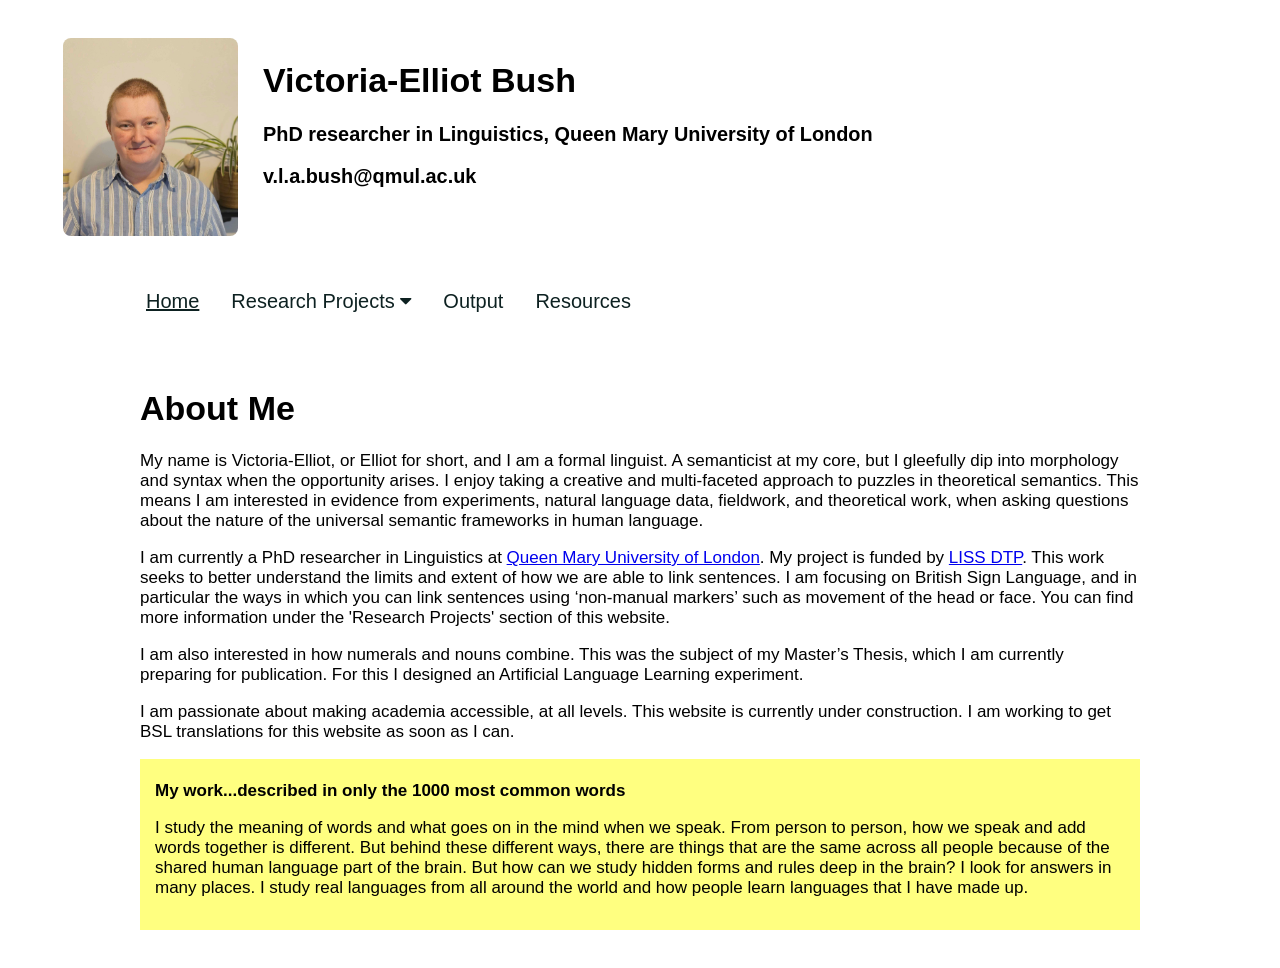
<file: index.html>
<html>
    <head>
        <meta name="viewport" content="width=device-width, initial-scale=1">
        <link rel="stylesheet" href="https://cdnjs.cloudflare.com/ajax/libs/font-awesome/4.7.0/css/font-awesome.min.css">
        <link rel="stylesheet" href="mystyle.css">

        <title>VEBush - Home</title>

    </head>
    <body>
        <div class="container-header">
            <div class="header-thumbnail"><img src="img/headshot.jpg" alt="Headshot of Victoria-Elliot Bush. They are a white trans person with a buzzcut hairstyle smiling" width="175px"></div>
            <div class="header-content">
                <h1>Victoria-Elliot Bush</h1>
                <h3>PhD researcher in Linguistics, Queen Mary University of London</h3>
                <h3>v.l.a.bush@qmul.ac.uk</h3>
            </div>
        </div>


        <div class="container-navbar">
            <div class="navbar">
                <a class="active" href="index.html">Home</a>
                <div class="dropdown">
                    <button class="dropbtn">Research Projects
                        <i class="fa fa-caret-down"></i>
                    </button>
                    <div class="dropdown-content">
                        <a href="project-phd.html">Connectives in British Sign Language</a>
                        <a href="project-nncs.html">Numeral + Nouns</a>
                    </div>
                </div>
                <a href="output.html">Output</a>
                <a href="resources.html">Resources</a>
            </div>
        </div>

        
        <div class="container-main">
            <h1>About Me</h1>
            <p>My name is Victoria-Elliot, or Elliot for short, and I am a formal linguist. A semanticist at my core, but I gleefully dip into morphology and syntax when the opportunity arises. I enjoy taking a creative and multi-faceted approach to puzzles in theoretical semantics. This means I am interested in evidence from experiments, natural language data, fieldwork, and theoretical work, when asking questions about the nature of the universal semantic frameworks in human language.</p>
            <p>I am currently a PhD researcher in Linguistics at <a href="https://www.qmul.ac.uk/sllf/linguistics/research/formal/" target="_blank">Queen Mary University of London</a>. My project is funded by <a href="https://liss-dtp.ac.uk/students/victoria-elliot-bush/" target="_blank">LISS DTP</a>. This work seeks to better understand the limits and extent of how we are able to link sentences. I am focusing on British Sign Language, and in particular the ways in which you can link sentences using ‘non-manual markers’ such as movement of the head or face. You can find more information under the 'Research Projects' section of this website.</p>
            <p>I am also interested in how numerals and nouns combine. This was the subject of my Master’s Thesis, which I am currently preparing for publication. For this I designed an Artificial Language Learning experiment.</p>
            <p>I am passionate about making academia accessible, at all levels. This website is currently under construction. I am working to get BSL translations for this website as soon as I can.</p>

            <div class="aside">
                <p><b>My work...described in only the 1000 most common words</b></p>
                <p>I study the meaning of words and what goes on in the mind when we speak. From person to person, how we speak and add words together is different. But behind these different ways, there are things that are the same across all people because of the shared human language part of the brain. But how can we study hidden forms and rules deep in the brain? I look for answers in many places. I study real languages from all around the world and how people learn languages that I have made up.</p>
            </div>
        </div>



      

    </body>
</html>
</file>
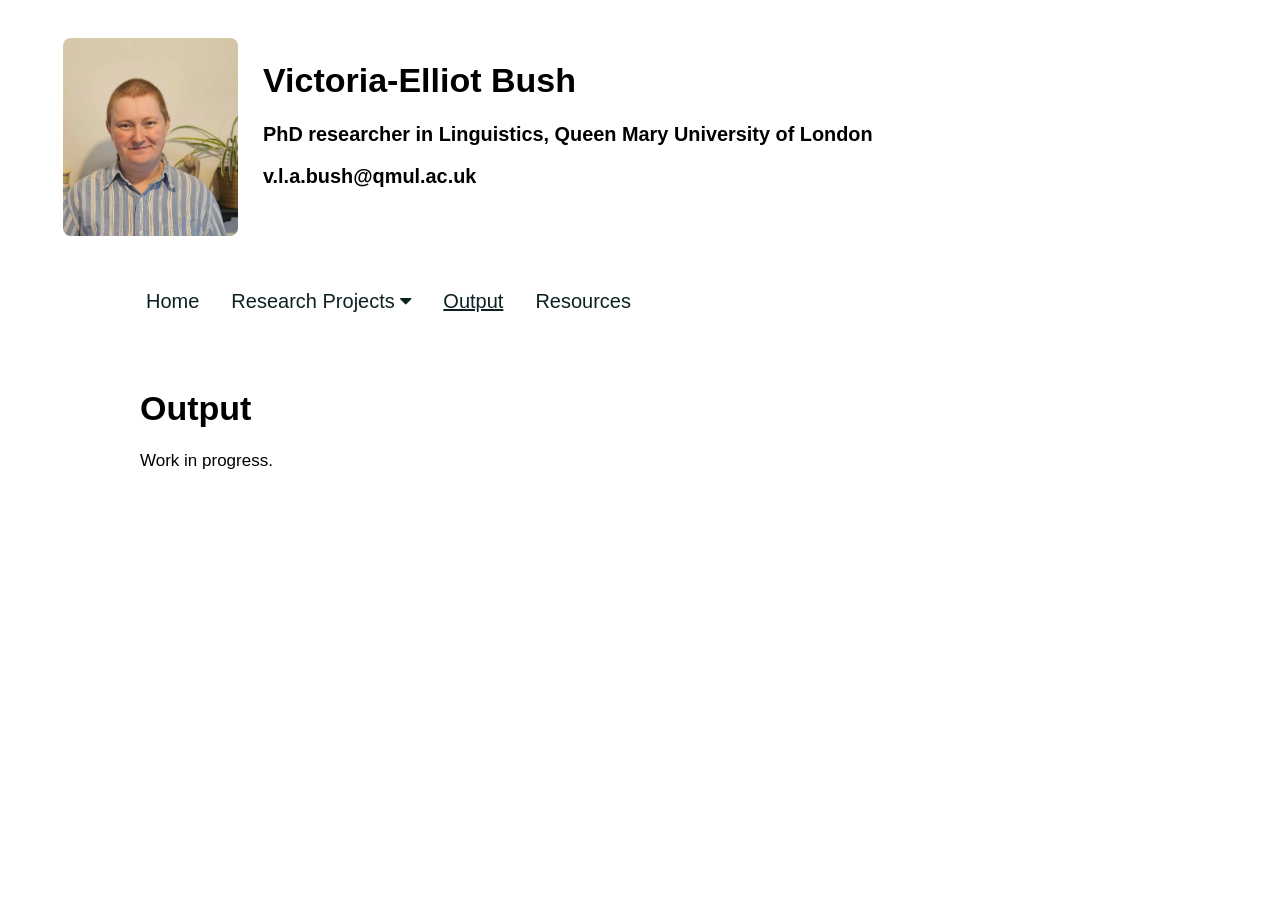
<file: output.html>
<html>
    <head>
        <meta name="viewport" content="width=device-width, initial-scale=1">
        <link rel="stylesheet" href="https://cdnjs.cloudflare.com/ajax/libs/font-awesome/4.7.0/css/font-awesome.min.css">
        <link rel="stylesheet" href="mystyle.css">
        <title>VEBush - Output</title>

    </head>
    <body>
        <div class="container-header">
            <div class="header-thumbnail"><img src="img/headshot.jpg" alt="Headshot of Victoria-Elliot Bush. They are a white trans person with a buzzcut hairstyle smiling" width="175px"></div>
            <div class="header-content">
                <h1>Victoria-Elliot Bush</h1>
                <h3>PhD researcher in Linguistics, Queen Mary University of London</h3>
                <h3>v.l.a.bush@qmul.ac.uk</h3>
            </div>
        </div>


        <div class="container-navbar">
            <div class="navbar">
                <a href="index.html">Home</a>
                <div class="dropdown">
                    <button class="dropbtn">Research Projects
                        <i class="fa fa-caret-down"></i>
                    </button>
                    <div class="dropdown-content">
                        <a href="project-phd.html">Connectives in British Sign Language</a>
                        <a href="project-nncs.html">Numeral + Nouns</a>
                    </div>
                </div>
                <a class="active" href="output.html">Output</a>
                <a href="resources.html">Resources</a>
            </div>
        </div>

        
        <div class="container-main">
            <h1>Output</h1>
            <p>Work in progress.</p>
        </div>

      

    </body>
</html>
</file>
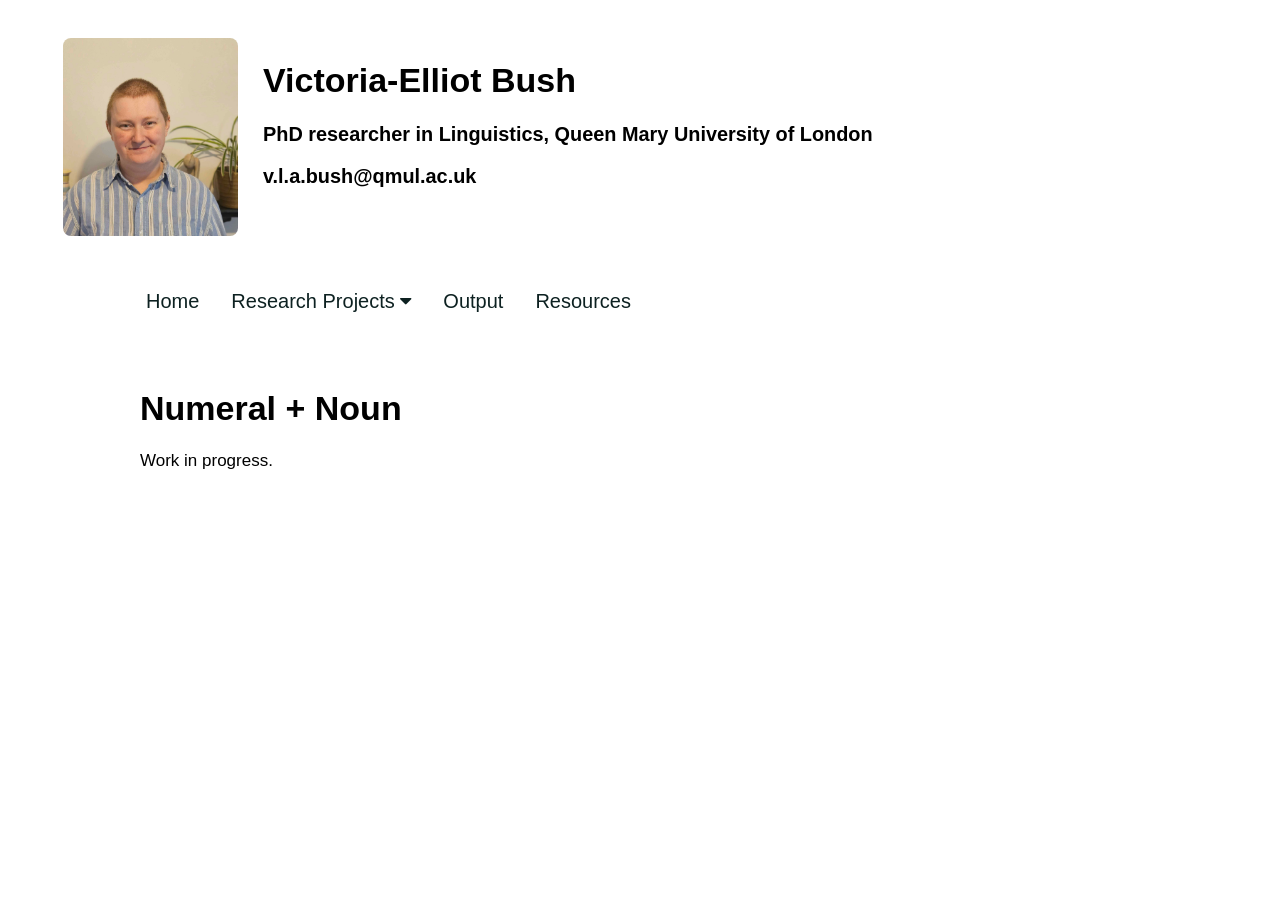
<file: project-nncs.html>
<html>
    <head>
        <meta name="viewport" content="width=device-width, initial-scale=1">
        <link rel="stylesheet" href="https://cdnjs.cloudflare.com/ajax/libs/font-awesome/4.7.0/css/font-awesome.min.css">
        <link rel="stylesheet" href="mystyle.css">
        <title>VEBush - Research Project</title>

    </head>
    <body>
        <div class="container-header">
            <div class="header-thumbnail"><img src="img/headshot.jpg" alt="Headshot of Victoria-Elliot Bush. They are a white trans person with a buzzcut hairstyle smiling" width="175px"></div>
            <div class="header-content">
                <h1>Victoria-Elliot Bush</h1>
                <h3>PhD researcher in Linguistics, Queen Mary University of London</h3>
                <h3>v.l.a.bush@qmul.ac.uk</h3>
            </div>
        </div>


        <div class="container-navbar">
            <div class="navbar">
                <a href="index.html">Home</a>
                <div class="dropdown">
                    <button class="dropbtn">Research Projects
                        <i class="fa fa-caret-down"></i>
                    </button>
                    <div class="dropdown-content">
                        <a href="project-phd.html">Connectives in British Sign Language</a>
                        <a href="project-nncs.html">Numeral + Nouns</a>
                    </div>
                </div>
                <a href="output.html">Output</a>
                <a href="resources.html">Resources</a>
            </div>
        </div>

        
        <div class="container-main">
            <h1>Numeral + Noun</h1>
            <p>Work in progress.</p>
        </div>

      

    </body>
</html>
</file>
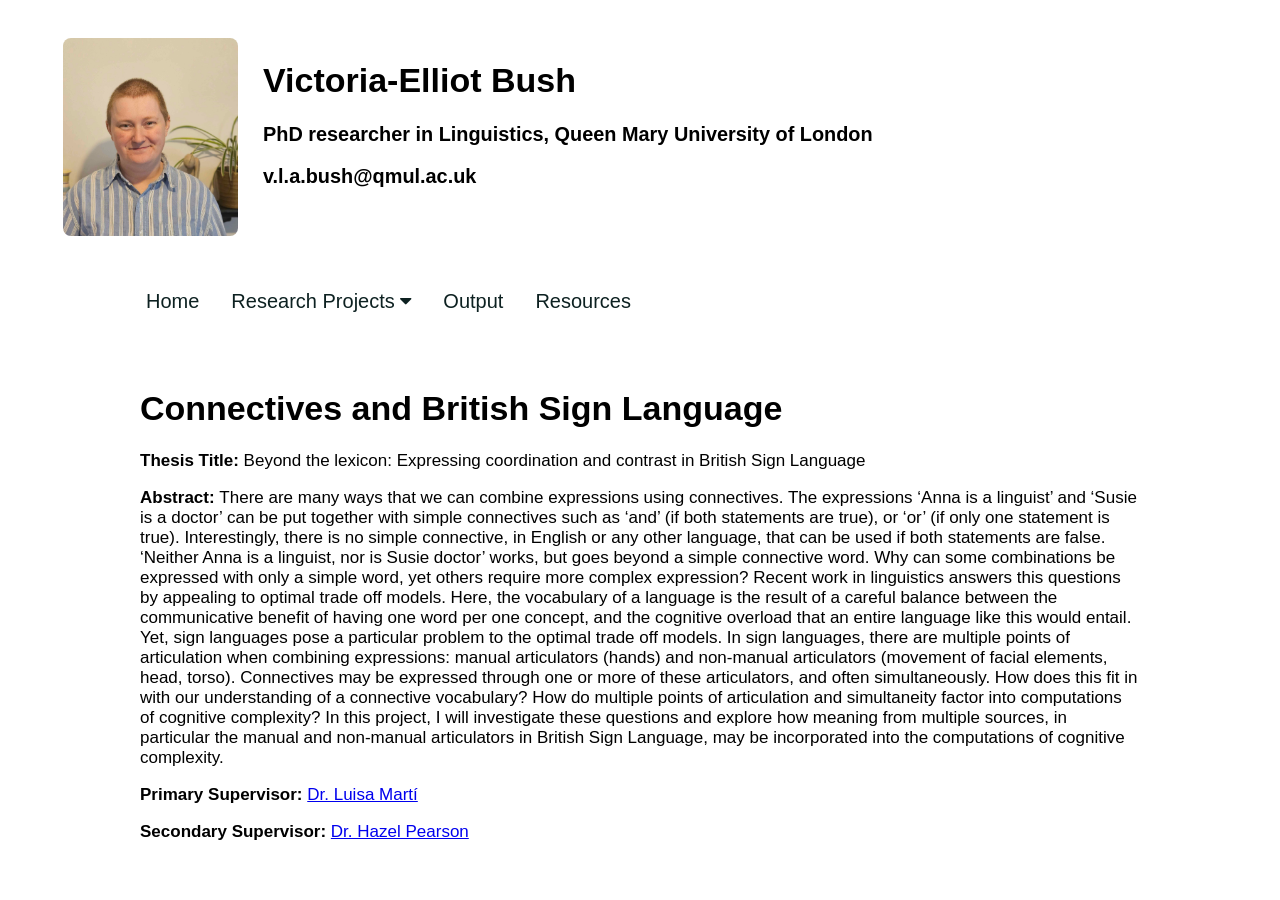
<file: project-phd.html>
<html>
    <head>
        <meta name="viewport" content="width=device-width, initial-scale=1">
        <link rel="stylesheet" href="https://cdnjs.cloudflare.com/ajax/libs/font-awesome/4.7.0/css/font-awesome.min.css">
        <link rel="stylesheet" href="mystyle.css">
        <title>VEBush - Research Project</title>

    </head>
    <body>
        <div class="container-header">
            <div class="header-thumbnail"><img src="img/headshot.jpg" alt="Headshot of Victoria-Elliot Bush. They are a white trans person with a buzzcut hairstyle smiling" width="175px"></div>
            <div class="header-content">
                <h1>Victoria-Elliot Bush</h1>
                <h3>PhD researcher in Linguistics, Queen Mary University of London</h3>
                <h3>v.l.a.bush@qmul.ac.uk</h3>
            </div>
        </div>


        <div class="container-navbar">
            <div class="navbar">
                <a href="index.html">Home</a>
                <div class="dropdown">
                    <button class="dropbtn">Research Projects
                        <i class="fa fa-caret-down"></i>
                    </button>
                    <div class="dropdown-content">
                        <a href="project-phd.html">Connectives in British Sign Language</a>
                        <a href="project-nncs.html">Numeral + Nouns</a>
                    </div>
                </div>
                <a href="output.html">Output</a>
                <a href="resources.html">Resources</a>
            </div>
        </div>

        
        <div class="container-main">
            <h1>Connectives and British Sign Language</h1>
            <p><b>Thesis Title: </b>Beyond the lexicon: Expressing coordination and contrast in British Sign Language</p>
            <p><b>Abstract: </b>There are many ways that we can combine expressions using connectives. The expressions ‘Anna is a linguist’ and ‘Susie is a doctor’ can be put together with simple connectives such as ‘and’ (if both statements are true), or ‘or’ (if only one statement is true). Interestingly, there is no simple connective, in English or any other language, that can be used if both statements are false. ‘Neither Anna is a linguist, nor is Susie doctor’ works, but goes beyond a simple connective word. Why can some combinations be expressed with only a simple word, yet others require more complex expression? Recent work in linguistics answers this questions by appealing to optimal trade off models. Here, the vocabulary of a language is the result of a careful balance between the communicative benefit of having one word per one concept, and the cognitive overload that an entire language like this would entail. Yet, sign languages pose a particular problem to the optimal trade off models. In sign languages, there are multiple points of articulation when combining expressions: manual articulators (hands) and non-manual articulators (movement of facial elements, head, torso). Connectives may be expressed through one or more of these articulators, and often simultaneously. How does this fit in with our understanding of a connective vocabulary? How do multiple points of articulation and simultaneity factor into computations of cognitive complexity? In this project, I will investigate these questions and explore how meaning from multiple sources, in particular the manual and non-manual articulators in British Sign Language, may be incorporated into the computations of cognitive complexity.</p>
            <p><b>Primary Supervisor: </b><a href="https://sites.google.com/site/luisamartiswebsite/home?authuser=0" target="_blank">Dr. Luisa Martí</a></p>
            <p><b>Secondary Supervisor: </b><a href="https://sites.google.com/site/hazelpearsonling/home" target="_blank">Dr. Hazel Pearson</a></p>
        </div>

      

    </body>
</html>
</file>
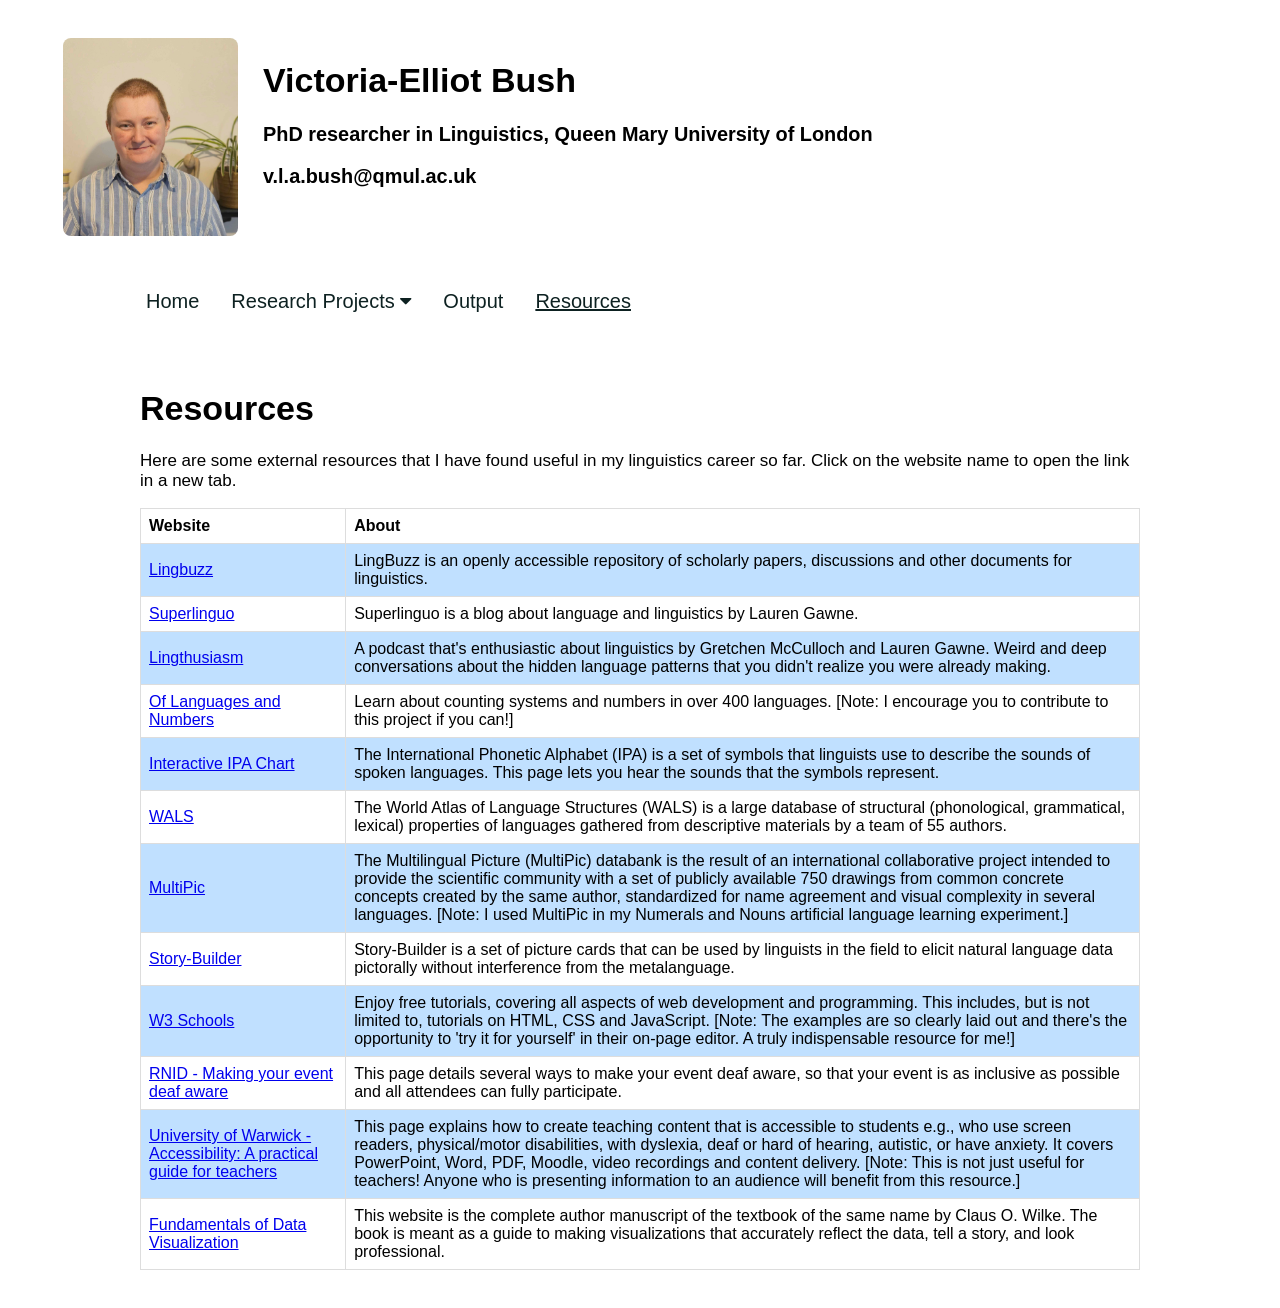
<file: resources.html>
<html>
    <head>
        <meta name="viewport" content="width=device-width, initial-scale=1">
        <link rel="stylesheet" href="https://cdnjs.cloudflare.com/ajax/libs/font-awesome/4.7.0/css/font-awesome.min.css">
        <link rel="stylesheet" href="mystyle.css">
        <title>VEBush - Resources</title>

    </head>
    <body>
        <div class="container-header">
            <div class="header-thumbnail"><img src="img/headshot.jpg" alt="Headshot of Victoria-Elliot Bush. They are a white trans person with a buzzcut hairstyle smiling" width="175px"></div>
            <div class="header-content">
                <h1>Victoria-Elliot Bush</h1>
                <h3>PhD researcher in Linguistics, Queen Mary University of London</h3>
                <h3>v.l.a.bush@qmul.ac.uk</h3>
            </div>
        </div>


        <div class="container-navbar">
            <div class="navbar">
                <a href="index.html">Home</a>
                <div class="dropdown">
                    <button class="dropbtn">Research Projects
                        <i class="fa fa-caret-down"></i>
                    </button>
                    <div class="dropdown-content">
                        <a href="project-phd.html">Connectives in British Sign Language</a>
                        <a href="project-nncs.html">Numeral + Nouns</a>
                    </div>
                </div>
                <a href="output.html">Output</a>
                <a class="active" href="resources.html">Resources</a>
            </div>
        </div>

        
        <div class="container-main">
            <h1>Resources</h1>
            <p>Here are some external resources that I have found useful in my linguistics career so far. Click on the website name to open the link in a new tab.</p>

            <table>
                <tr>
                    <th>Website</th>
                    <th>About</th>
                </tr>
                <tr>
                    <td><a href="https://lingbuzz.net">Lingbuzz</a></td>
                    <td>LingBuzz is an openly accessible repository of scholarly papers, discussions and other documents for linguistics.</td>
                </tr>
                <tr>
                    <td><a href="https://www.superlinguo.com">Superlinguo</a></td>
                    <td>Superlinguo is a blog about language and linguistics by Lauren Gawne.</td>
                </tr>
                <tr>
                    <td><a href="https://lingthusiasm.com">Lingthusiasm</a></td>
                    <td>A podcast that's enthusiastic about linguistics by Gretchen McCulloch and Lauren Gawne.
                        Weird and deep conversations about the hidden language patterns that you didn't realize you were already making.</td>
                </tr>
                <tr>
                    <td><a href="https://www.languagesandnumbers.com/numbering-systems/en/">Of Languages and Numbers</a></td>
                    <td>Learn about counting systems and numbers in over 400 languages. [Note: I encourage you to contribute to this project if you can!]</td>
                </tr>
                <tr>
                    <td><a href="https://www.ipachart.com">Interactive IPA Chart</a></td>
                    <td>The International Phonetic Alphabet (IPA) is a set of symbols that linguists use to describe the sounds of spoken languages. This page lets you hear the sounds that the symbols represent.</td>
                </tr>
                <tr>
                    <td><a href="https://wals.info">WALS</a></td>
                    <td>The World Atlas of Language Structures (WALS) is a large database of structural (phonological, grammatical, lexical) properties of languages gathered from descriptive materials by a team of 55 authors.</td>
                </tr>
                <tr>
                    <td><a href="https://www.bcbl.eu/databases/multipic/">MultiPic</a></td>
                    <td>The Multilingual Picture (MultiPic) databank is the result of an international collaborative project intended to provide the scientific community with a set of publicly available 750 drawings from common concrete concepts created by the same author, standardized for name agreement and visual complexity in several languages. [Note: I used MultiPic in my Numerals and Nouns artificial language learning experiment.]</td>
                </tr>
                <tr>
                    <td><a href="http://www.story-builder.ca">Story-Builder</a></td>
                    <td>Story-Builder is a set of picture cards that can be used by linguists in the field to elicit natural language data pictorally without interference from the metalanguage.</td>
                </tr>
                <tr>
                    <td><a href="https://www.w3schools.com">W3 Schools</a></td>
                    <td>Enjoy free tutorials, covering all aspects of web development and programming. This includes, but is not limited to, tutorials on HTML, CSS and JavaScript. [Note: The examples are so clearly laid out and there's the opportunity to 'try it for yourself' in their on-page editor. A truly indispensable resource for me!]</td>
                </tr>
                <tr>
                    <td><a href="https://rnid.org.uk/information-and-support/deaf-awareness/making-your-event-deaf-aware/">RNID - Making your event deaf aware</a></td>
                    <td>This page details several ways to make your event deaf aware, so that your event is as inclusive as possible and all attendees can fully participate.</td>
                </tr>
                <tr>
                    <td><a href="https://warwick.ac.uk/fac/soc/cte/students-partners/academictechnology/accessibility">University of Warwick - Accessibility: A practical guide for teachers</a></td>
                    <td>This page explains how to create teaching content that is accessible to students e.g., who use screen readers, physical/motor disabilities, with dyslexia, deaf or hard of hearing, autistic, or have anxiety. It covers PowerPoint, Word, PDF, Moodle, video recordings and content delivery. [Note: This is not just useful for teachers! Anyone who is presenting information to an audience will benefit from this resource.]</td>
                </tr>
                <tr>
                    <td><a href="https://clauswilke.com/dataviz/index.html">Fundamentals of Data Visualization</a></td>
                    <td>This website is the complete author manuscript of the textbook of the same name by Claus O. Wilke. The book is meant as a guide to making visualizations that accurately reflect the data, tell a story, and look professional.</td>
                </tr>

            </table>

        </div>

      

    </body>
</html>
</file>
<file: mystyle.css>
body {
    font-family: Arial, Helvetica, sans-serif;
    background-color: white;
    font-size: 17px;
}


.container-header {
    margin: auto;
    padding: 30px;
    overflow: auto;
}

.header-thumbnail {
    float: left;
    margin-left: 25px;
}

.header-thumbnail img {
    display: inline-block;
    border-radius: 8px;
}

.header-content {
    margin-left: 225px;
}

.container-navbar {
    margin:auto;
    max-width: 1000px;
    background-color:white;
    padding: 10px 30px 10px 10px;
}

.container-main {
    margin: auto;
    max-width: 1000px;
    background-color: white;
    padding: 30px;
}


.navbar {
    overflow: hidden;
    background-color: white;
}

.navbar a {
    float: left;
    font-size: 20px;
    color: #0D2121;
    text-align: center;
    padding: 14px 16px;
    text-decoration: none;
}

.navbar a.active {
    text-decoration: underline;
}

.dropdown {
    float:left;
    overflow: hidden;
}

.dropdown .dropbtn {
    font-size: 20px;
    border: none;
    outline: none;
    color: #0D2121;
    padding: 14px 16px;
    background-color: inherit;
    font-family: inherit;
    margin: 0;
}

.navbar a:hover, .dropdown:hover .dropbtn {
    background-color:#DADFE3;
}

.dropdown-content {
    display: none;
    position: absolute;
    background-color: white;
    min-width: 160px;
    box-shadow: 0px 8px 16px 0px rgba(0,0,0,0.2);
    z-index: 1;
}

.dropdown-content a {
    float: none;
    color: #0D2121;
    padding: 12 px 16px;
    text-decoration: none;
    display: block;
    text-align: left;
}

.dropdown-content a:hover {
    background-color:#DADFE3;
}

.dropdown:hover .dropdown-content {
    display: block;
}

.aside {
    padding: 5px 15px 15px 15px;
    background-color: #ffff80;
}

@media only screen and (max-width: 620px) {
    .main {width: 100%;}
}

table {
    border-collapse: collapse;
    width: 100%;
}

td, th {
    border: 1px solid #dddddd;
    text-align: left;
    padding: 8px;
}

tr:nth-child(even) {
    background-color: #c0e0ff;
}
</file>
